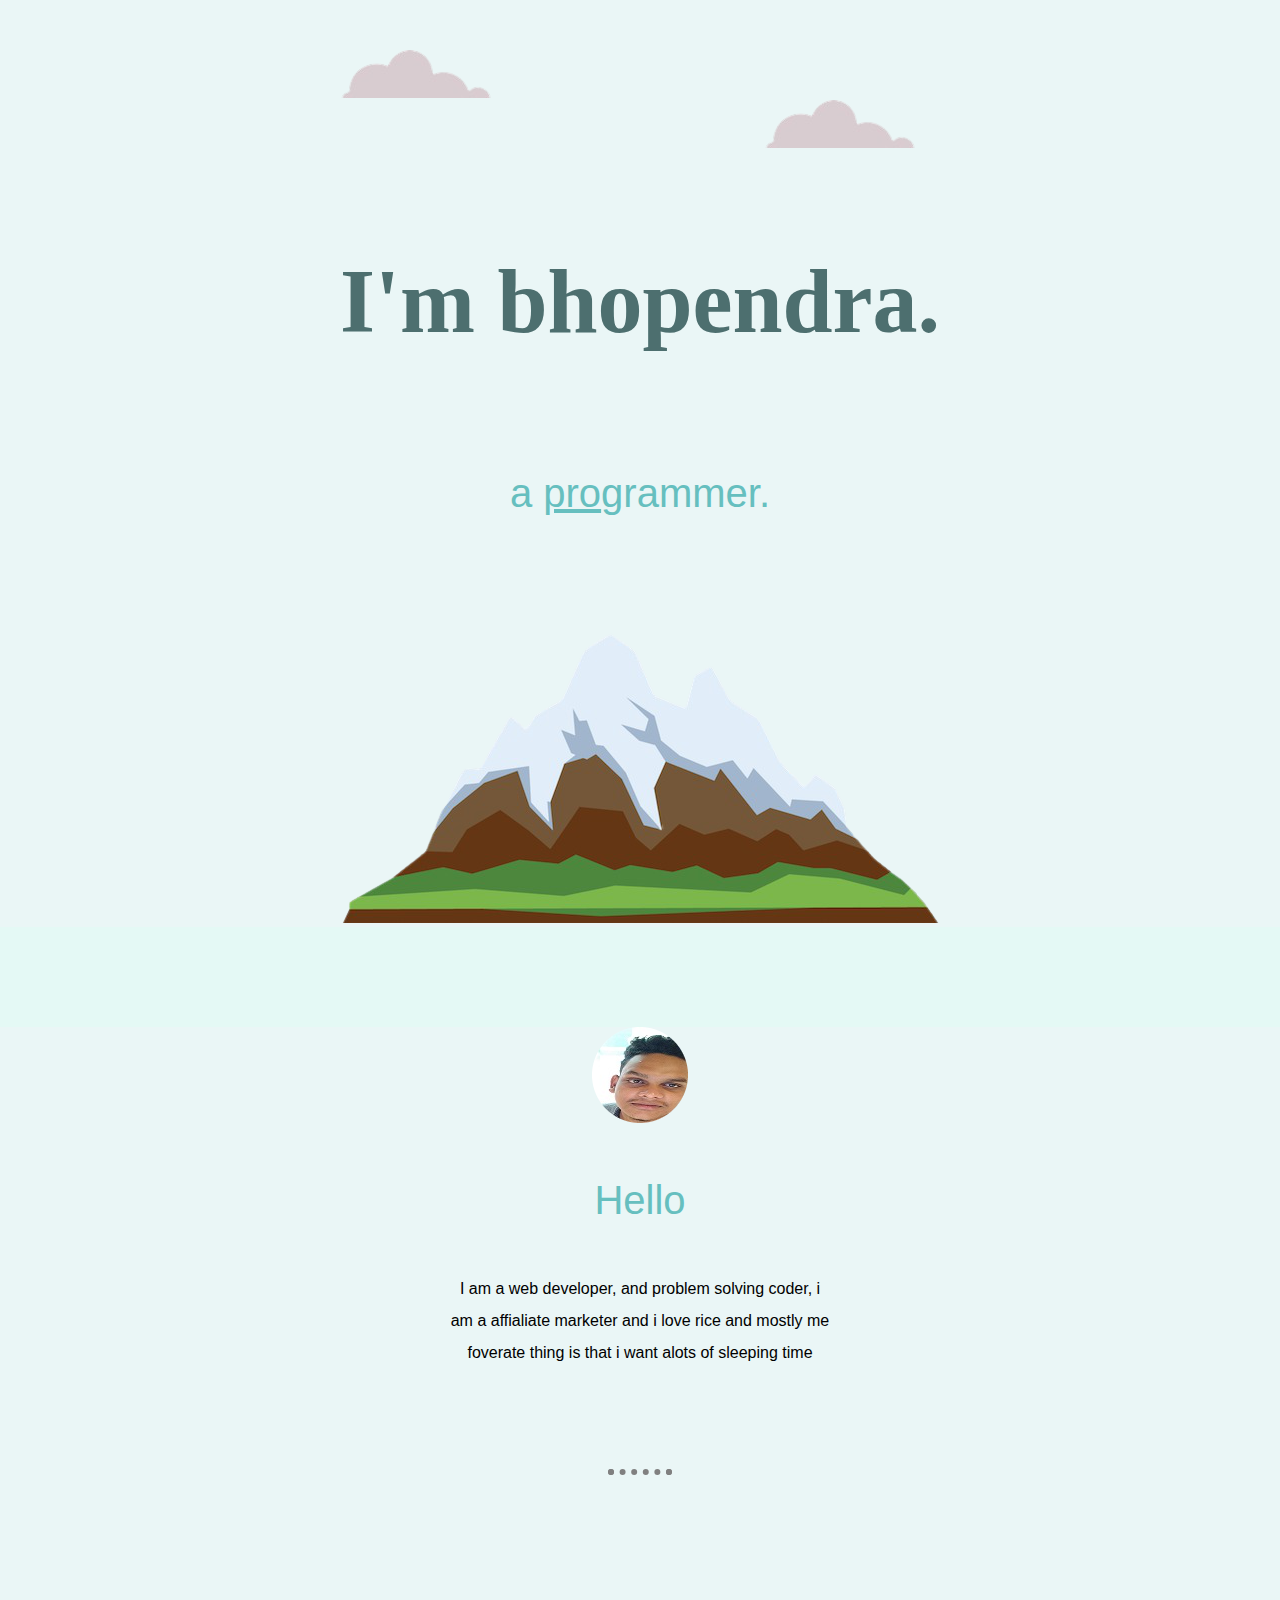
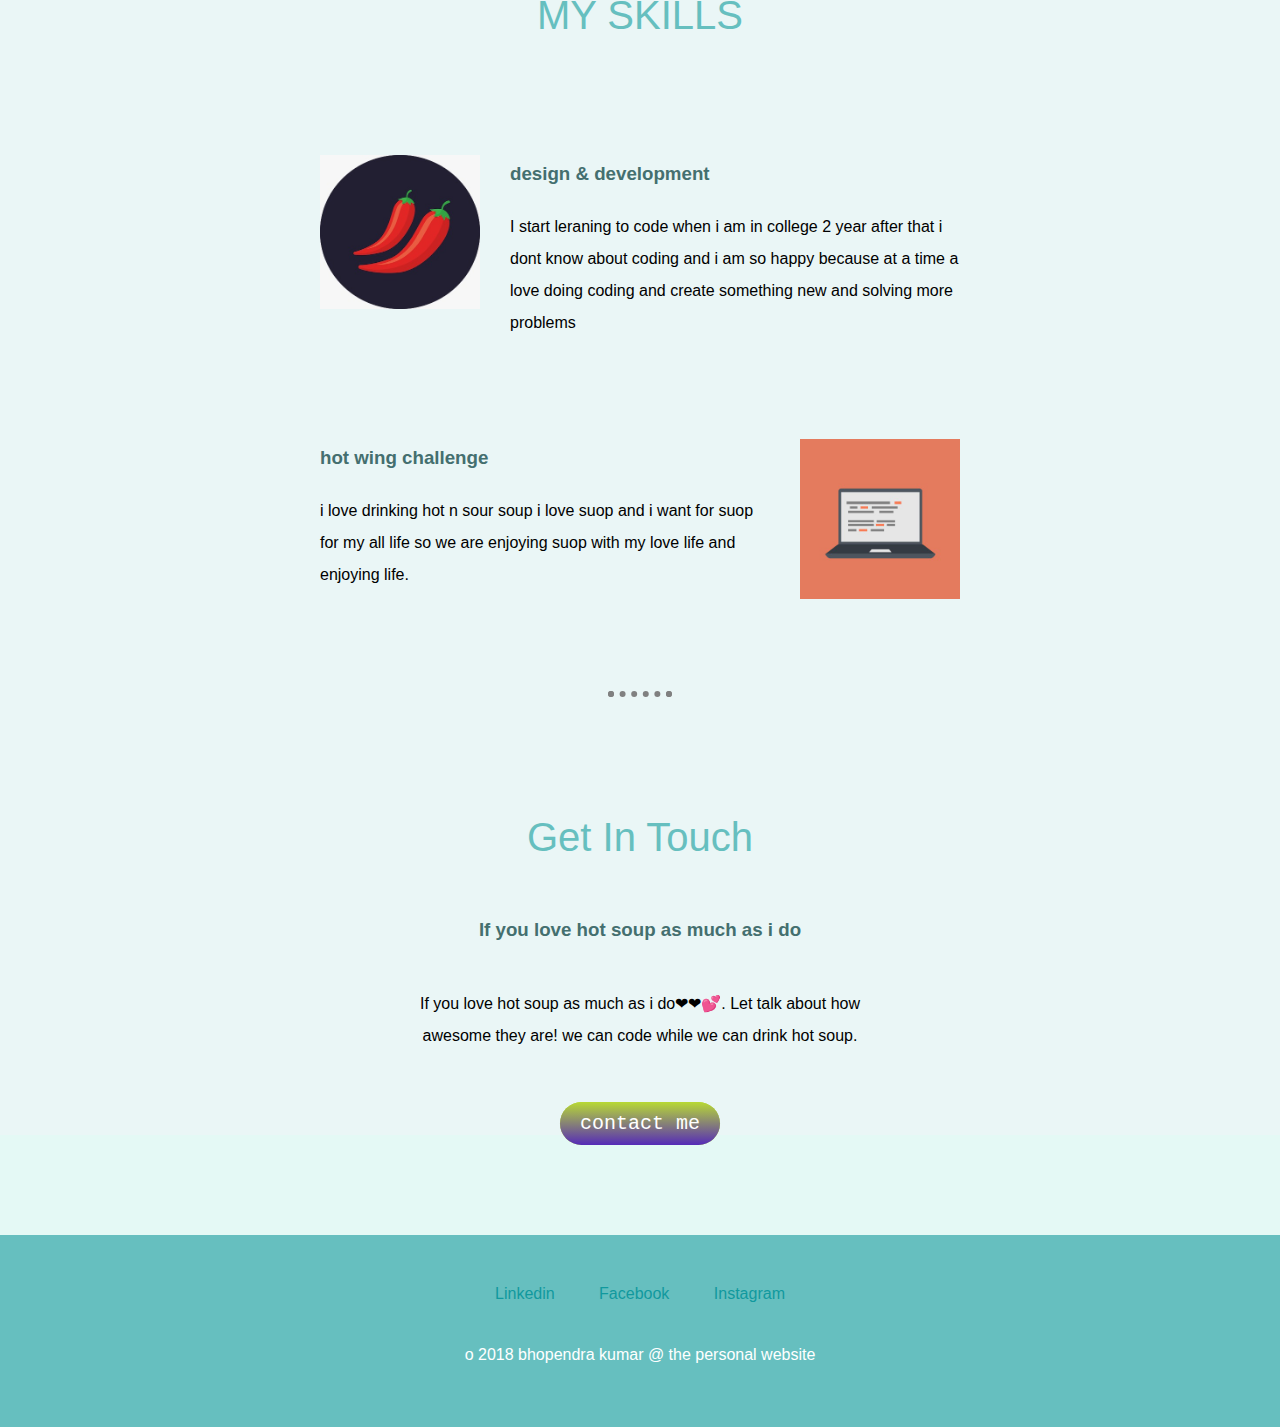
<file: index.html>
<!DOCTYPE html>
<html>
    <head>
        <meta charset="utf-8">
        <title>
            bhopendra resume side
        </title>
        <link rel="icon" href="favicon.ico">
        <link rel="stylesheet" href="bhopendracss.css">
    </head>
    <body>
        
        <div class="first">
   <img class="firstimg" src="cloud.png" alt="cloud-img">
   <h1>I'm bhopendra.</h1>
   <h2>a <span class="pro">pro</span>grammer.</h2>
   <img class="second" src="cloud.png" alt="cloud-img">
   <img src="mountain12.png" alt="mountain-img">
   </div>
   <div class="middle">
       <div class="profile">
        <img class="profile" src="bhopendra1.png" alt="bhopendra-img">
        <h2>Hello</h2>
        <div class="intro">
            <p>
                I am a web developer, and problem solving coder, i am a affialiate marketer and i love rice and mostly me foverate thing is that i want alots of sleeping time 
            </p>
        </div>
       </div>
       <hr>
       <div class="skill">
           <h2>
               MY SKILLS
           </h2>
           <div class="skillrow">
           <img class="fisrtimag" src="22.jpg" alt="chill-img">
           <h3>
              design & development
           </h3>
           <p>
               I start leraning to code when i am in college 2 year after that i dont know about coding and i am so happy because at a time a love doing coding and create something new and solving more problems
           </p>
           </div>
           <div class="skillrow">
               <img class="secondimag" src="33.jpg" alt="skill">
               <h3>
                   hot wing challenge 
               </h3>
               <p>
                   i love drinking hot n sour soup i love suop and i want for suop for my all life so we are enjoying suop with my love life and enjoying life.
               </p>
           </div>
       </div>
       <hr>
       <div class="contactme">
           <h2>
               Get In Touch
           </h2>
           <h3>
               If you love hot soup as much as i do 
           </h3>
           <p  class="contct">
            If you love hot soup as much as i do❤❤💕. Let talk about how awesome they are!
            we can code while we can drink hot soup.

           </p>
           <a class="btn" href="contact-me.html">contact me</a>
       </div>
   </div>

   <div class="buttom-section">
       <a class="footer1" href="limkdin.com">
           Linkedin
       </a>
       <a class="footer1" href="limkdin.com">
        Facebook
    </a>
    <a class="footer1" href="limkdin.com">
        Instagram
    </a>
    <p class="copyright">
        o 2018 bhopendra kumar @ the personal website
    </p>
   </div>
    </body>
</html>
</file>
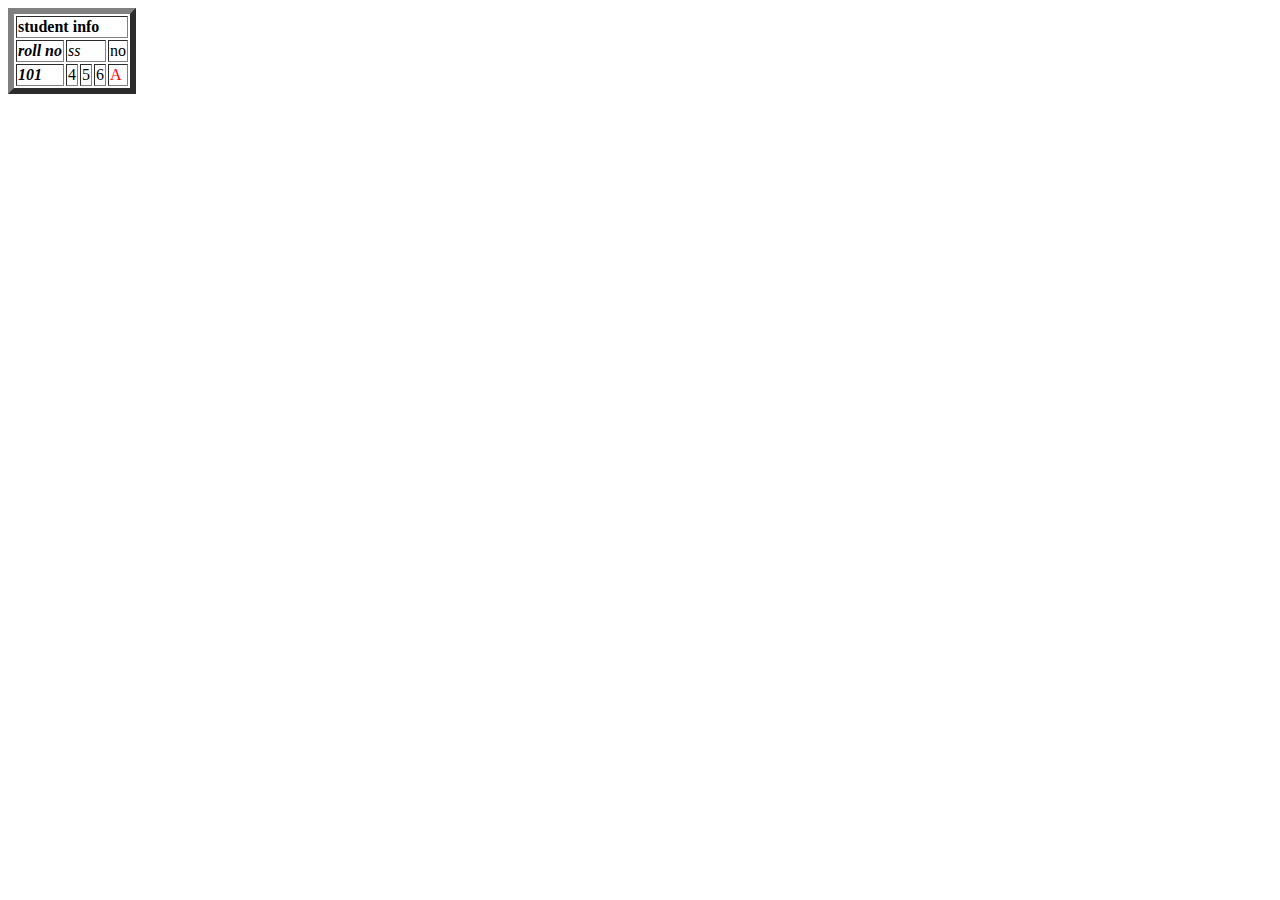
<file: student.html>
<html>
<body>
<table border=6>
<tr><td colspan=5><b>student info</b></td></tr>
<tr><td><b><i>roll no</b></i></td><td colspan=3><i>ss</i></td><td>no</td></tr>
<tr><td><b><i>101</b></i></td><td>4</td><td>5</td><td>6</td><td><font color='red'>A</font></td></tr> 
</table>
</body>
</html>
</file>
<file: bhopendracss.css>
body{
    text-align: center;
    background-color: #E4F9F5;
    margin: 0;
    font-family: 'Merriweather', sans-serif;
}
h1{
    color: hsl(180, 18%, 37%);
    font-size: 5.625rem;
    line-height: 2;
    font-family: 'Sacramento', cursive;
}
h2{
    color: #66BFBF;
    font-size: 2.5rem;
    line-height: 2;
  font-weight: normal;
}
h3{
    color: hsl(180, 24%, 35%);
    font-family: 'Montserrat', sans-serif;
    line-height: 2;
}
p{
    line-height: 2;
}
.pro{
    text-decoration: underline;
}
.first{
    background-color: #EAF6F6;
    position: relative;
    padding-top: 100px;
}
.firstimg{
    position: relative;
    left: 200px;
}
.second{
    position: absolute;
    top: 50px;
}
hr{
    border: dotted grey 6px;
    border-bottom: none;
    width: 4%;
    margin: 100px auto;

}

.middle{
    
    background-color: #EAF6F6;
    margin: 100px auto;
}

.intro{
    margin: auto;
    width: 30%;
}

.fisrtimag{
    width: 25%;
    float: left;
    margin-right: 30px;
}
.skillrow{
    width: 50%;
    text-align: left;
    margin: 100px auto;
}
.secondimag{
    width: 25%;
    float: right;
    margin-left: 30px;
}

.contct{
    width: 40%;
    margin: 40px auto 60px auto;
}

.btn {
    background: #b8d934;
    background-image: -webkit-linear-gradient(top, #b8d934, #552bb8);
    background-image: -moz-linear-gradient(top, #b8d934, #552bb8);
    background-image: -ms-linear-gradient(top, #b8d934, #552bb8);
    background-image: -o-linear-gradient(top, #b8d934, #552bb8);
    background-image: linear-gradient(to bottom, #b8d934, #552bb8);
    -webkit-border-radius: 60;
    -moz-border-radius: 60;
    border-radius: 60px;
    font-family: Courier New;
    color: #ffffff;
    font-size: 20px;
    padding: 10px 20px 10px 20px;
    text-decoration: none;
  }
  
  .btn:hover {
    background: #1e1f1f;
    background-image: -webkit-linear-gradient(top, #1e1f1f, #0485db);
    background-image: -moz-linear-gradient(top, #1e1f1f, #0485db);
    background-image: -ms-linear-gradient(top, #1e1f1f, #0485db);
    background-image: -o-linear-gradient(top, #1e1f1f, #0485db);
    background-image: linear-gradient(to bottom, #1e1f1f, #0485db);
    text-decoration: none;
  }
  .buttom-section{
      background-color: #66BFBF;
      padding: 50px 0 20px;
  }
  a{
      color: #11999e;
      margin: 10px 20px;
      text-decoration: none;
  }
  a:hover{
      color: #eaf6f6;
  }
  .copyright{
      color: white;
      padding: 20px 0;
  }
</file>
